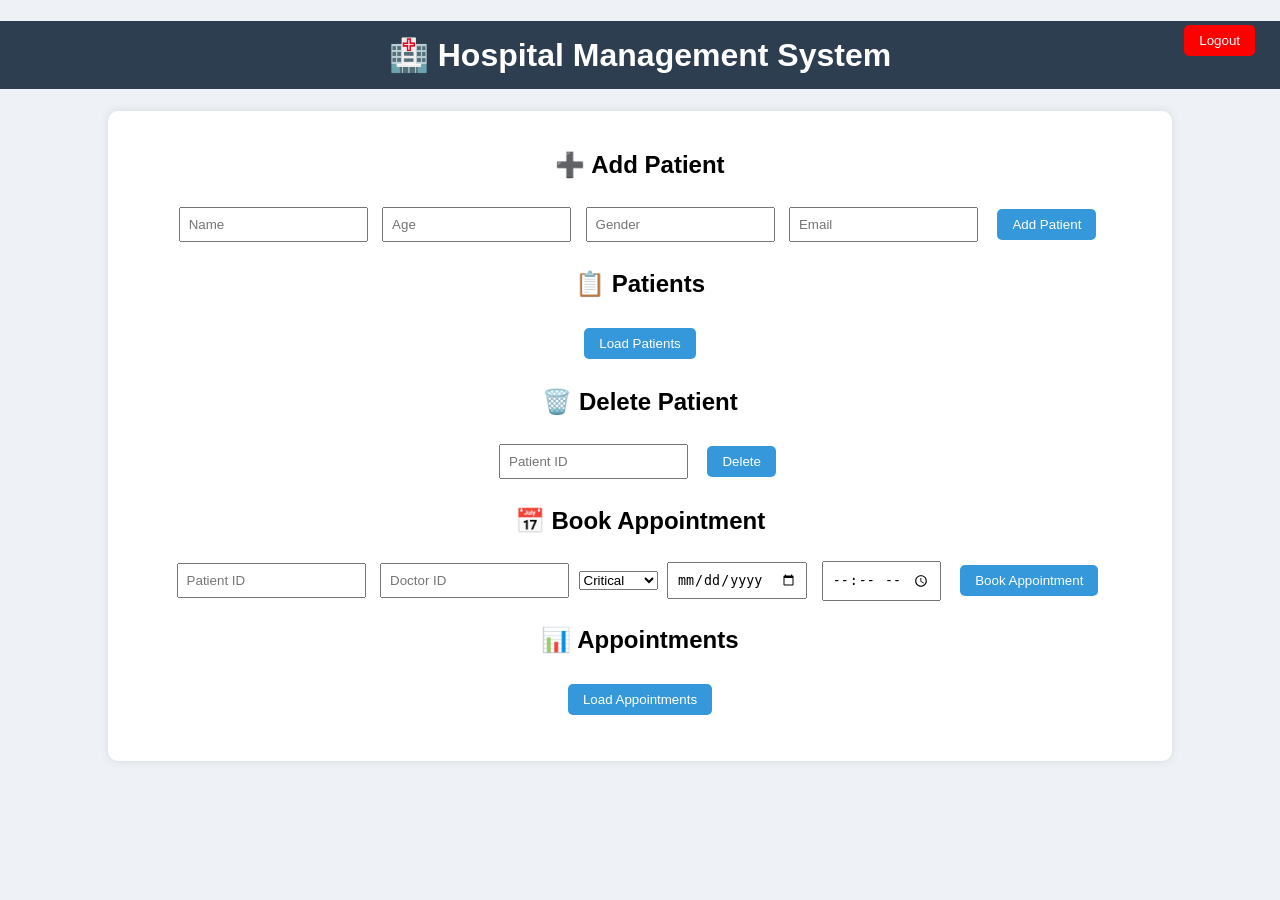
<file: templates/index.html>
<!DOCTYPE html>
<html>
<head>
    <title>Hospital Management System</title>
    <link rel="stylesheet" href="/static/style.css">
</head>
<body>

<h1>🏥 Hospital Management System</h1>

<!-- LOGOUT BUTTON -->
<button onclick="logout()" style="position:fixed; top:15px; right:15px; background:red; color:white;">
    Logout
</button>

<div class="container">

    <!-- ========================= -->
    <!-- ADD PATIENT -->
    <!-- ========================= -->
    <div class="card">
        <h2>➕ Add Patient</h2>

        <input type="text" id="name" placeholder="Name">
        <input type="number" id="age" placeholder="Age">
        <input type="text" id="gender" placeholder="Gender">
        <input type="email" id="email" placeholder="Email"> <!-- ✅ ADDED -->

        <button onclick="addPatient()">Add Patient</button>
    </div>


    <!-- ========================= -->
    <!-- VIEW PATIENTS -->
    <!-- ========================= -->
    <div class="card">
        <h2>📋 Patients</h2>

        <button onclick="getPatients()">Load Patients</button>
        <ul id="patientsList"></ul>
    </div>


    <!-- ========================= -->
    <!-- DELETE PATIENT -->
    <!-- ========================= -->
    <div class="card">
        <h2>🗑️ Delete Patient</h2>

        <input type="number" id="deleteId" placeholder="Patient ID">
        <button onclick="deletePatient()">Delete</button>
    </div>


    <!-- ========================= -->
    <!-- BOOK APPOINTMENT -->
    <!-- ========================= -->
    <div class="card">
        <h2>📅 Book Appointment</h2>

        <input type="number" id="patient_id" placeholder="Patient ID">
        <input type="number" id="doctor_id" placeholder="Doctor ID">

        <select id="condition">
            <option value="critical">Critical</option>
            <option value="moderate">Moderate</option>
            <option value="normal">Normal</option>
        </select>

        <input type="date" id="appointment_date">
        <input type="time" id="appointment_time">

        <button onclick="bookAppointment()">Book Appointment</button>
    </div>


    <!-- ========================= -->
    <!-- VIEW APPOINTMENTS -->
    <!-- ========================= -->
    <div class="card">
        <h2>📊 Appointments</h2>

        <button onclick="getAppointments()">Load Appointments</button>

        <p id="totalAppointments"></p>

        <table id="appointmentsTable"></table>
    </div>

</div>

<!-- SCRIPTS -->
<script src="/static/script.js"></script>

<script>
function logout() {
    window.location.href = "http://127.0.0.1:5000/logout";
}
</script>

</body>
</html>
</file>
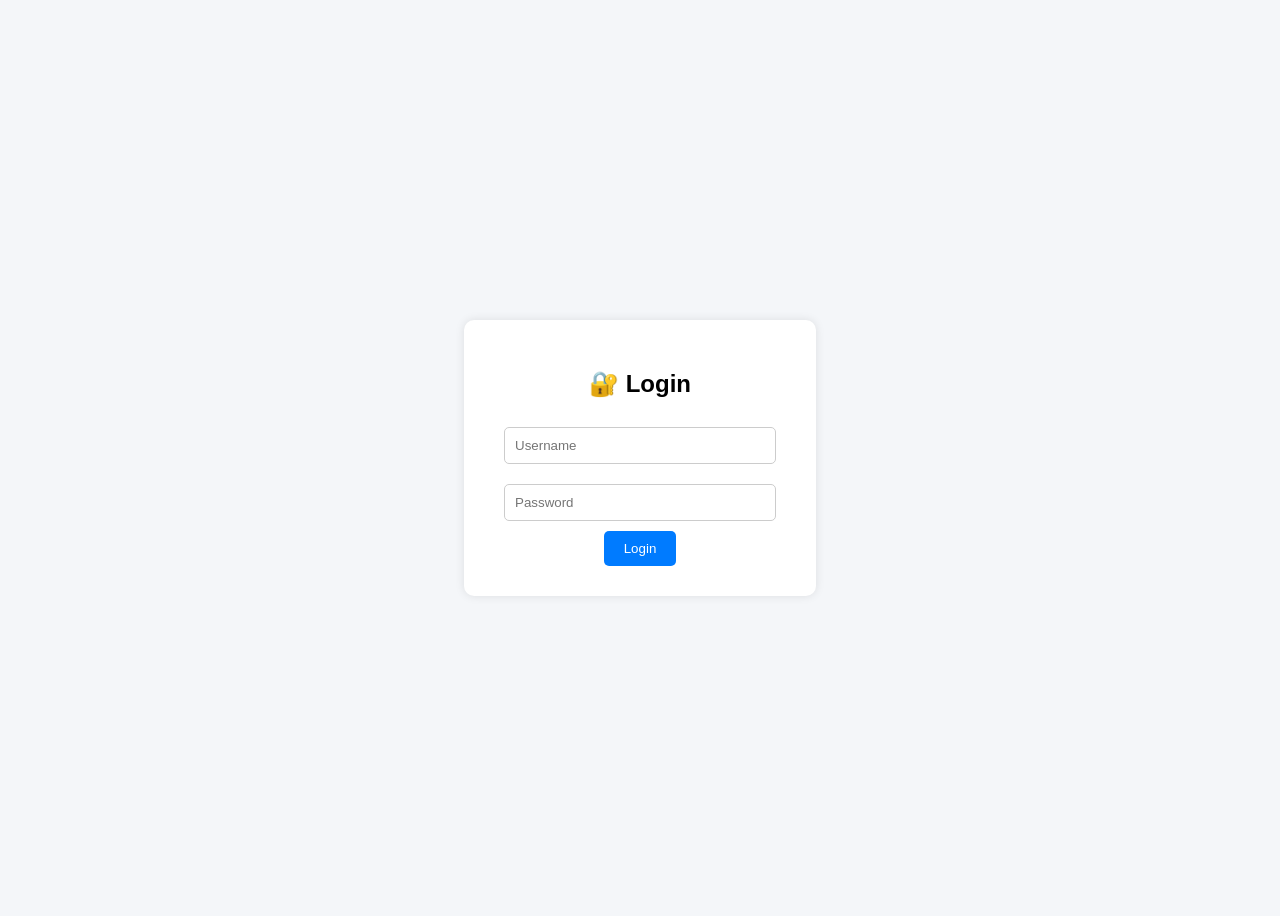
<file: templates/login.html>
<!DOCTYPE html>
<html>
<head>
    <title>Login</title>
    <style>
        body {
            font-family: Arial;
            background: #f4f6f9;
            display: flex;
            justify-content: center;
            align-items: center;
            height: 100vh;
        }

        .login-box {
            background: white;
            padding: 30px;
            border-radius: 10px;
            box-shadow: 0px 0px 10px rgba(0,0,0,0.1);
            text-align: center;
        }

        input {
            width: 250px;
            padding: 10px;
            margin: 10px;
            border: 1px solid #ccc;
            border-radius: 5px;
        }

        button {
            padding: 10px 20px;
            background: #007bff;
            color: white;
            border: none;
            border-radius: 5px;
            cursor: pointer;
        }

        button:hover {
            background: #0056b3;
        }
    </style>
</head>
<body>

<div class="login-box">
    <h2>🔐 Login</h2>

    <input type="text" id="username" placeholder="Username"><br>
    <input type="password" id="password" placeholder="Password"><br>

    <button onclick="login()">Login</button>
</div>

<script>
function login() {
    let username = document.getElementById("username").value;
    let password = document.getElementById("password").value;

    fetch("http://127.0.0.1:5000/login", {
        method: "POST",
        headers: {"Content-Type": "application/json"},
        body: JSON.stringify({ username, password })
    })
    .then(res => res.json())
    .then(data => {
        if (data.message) {
            alert("✅ Login successful");
            window.location.href = "/";
        } else {
            alert("❌ " + data.error);
        }
    })
    .catch(err => {
        console.error(err);
        alert("Server error");
    });
}
</script>

</body>
</html>
</file>
<file: static/style.css>
body {
    font-family: Arial, sans-serif;
    background: #eef2f7;
    margin: 0;
    padding: 0;
    text-align: center;
}

h1 {
    background: #2c3e50;
    color: white;
    padding: 15px;
}

.container {
    width: 80%;
    margin: 20px auto;
    background: white;
    padding: 20px;
    border-radius: 10px;
    box-shadow: 0 0 10px rgba(0,0,0,0.1);
}

input {
    margin: 5px;
    padding: 8px;
}

button {
    padding: 8px 15px;
    margin: 10px;
    background: #3498db;
    color: white;
    border: none;
    border-radius: 5px;
    cursor: pointer;
}

button:hover {
    background: #2980b9;
}

table {
    width: 100%;
    margin-top: 15px;
    border-collapse: collapse;
}

th {
    background: #3498db;
    color: white;
}

td, th {
    padding: 10px;
    border: 1px solid #ccc;
}
.heartbeat-text {
    animation: beat 1s infinite;
}

@keyframes beat {
    0% { transform: scale(1); }
    50% { transform: scale(1.2); }
    100% { transform: scale(1); }
}
</file>
